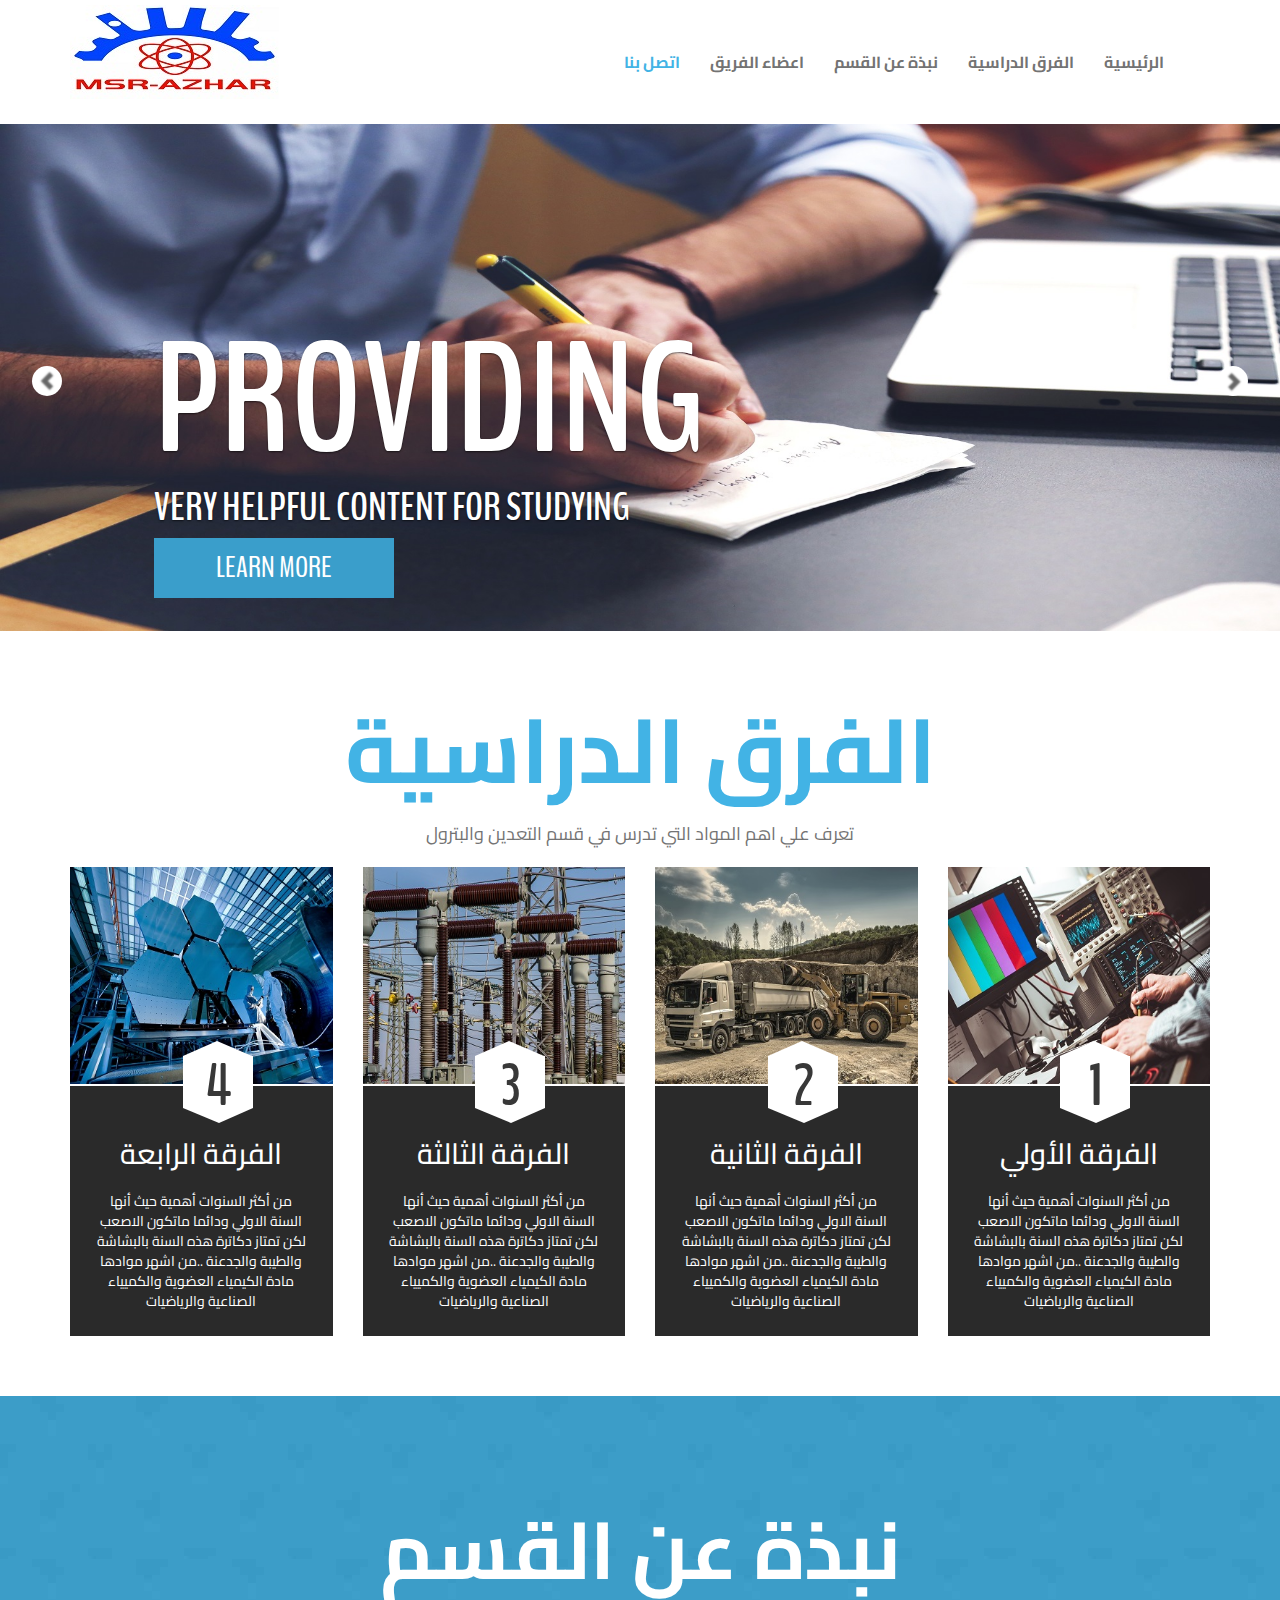
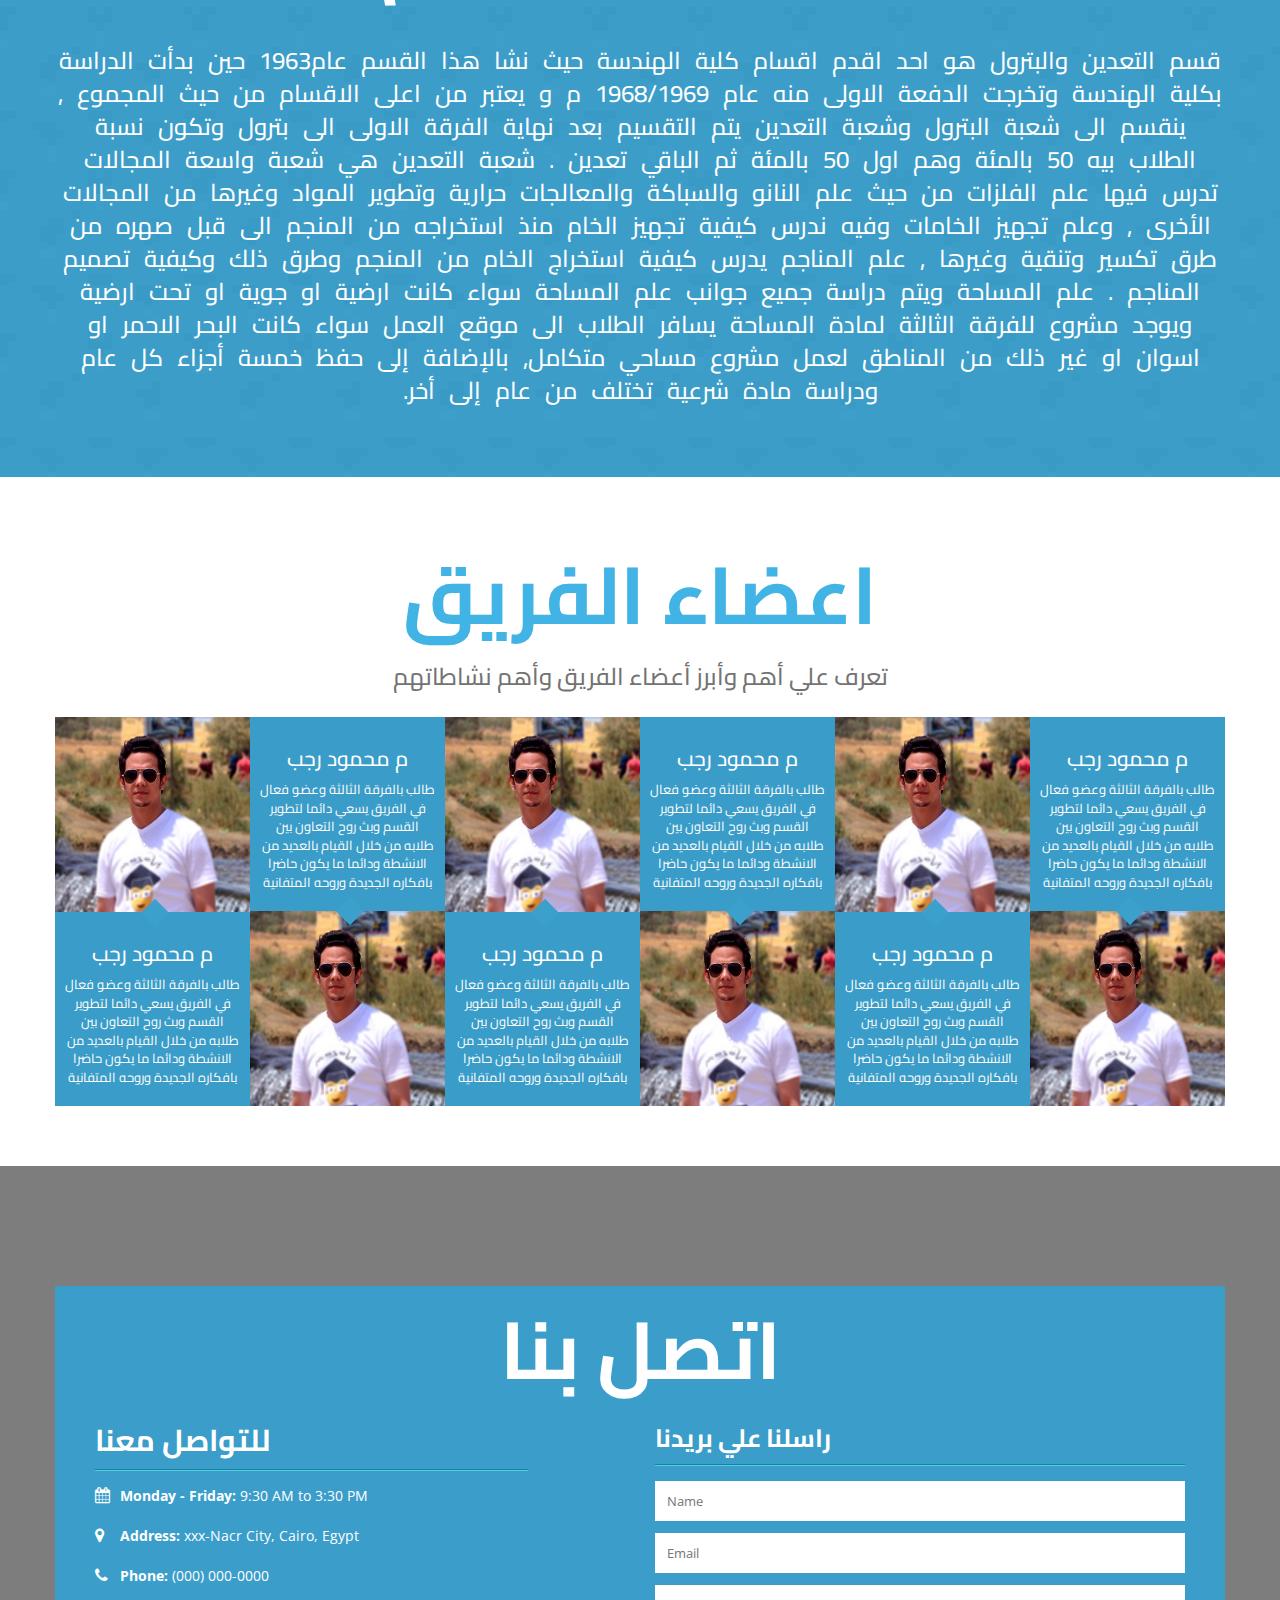
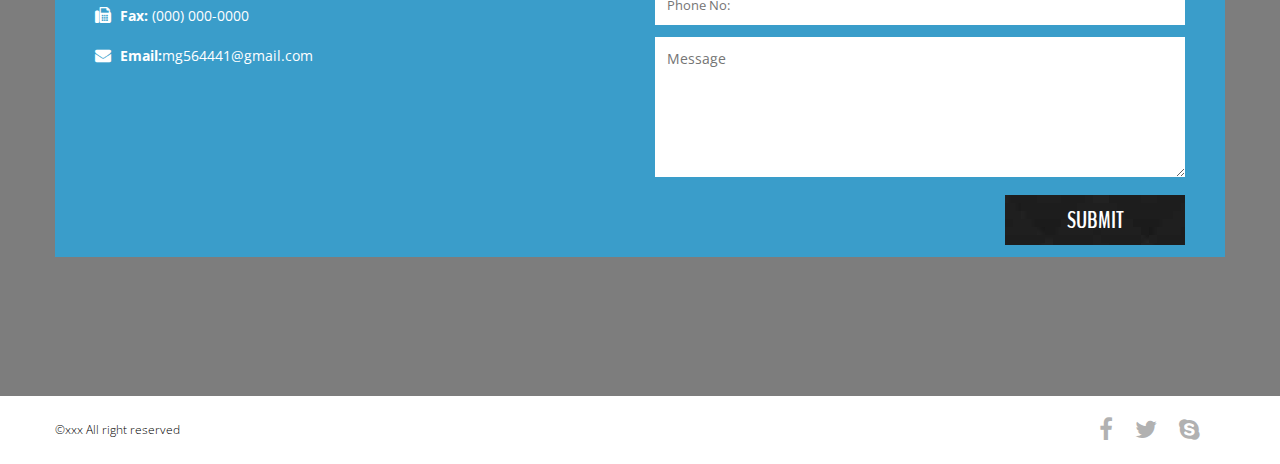
<file: index.html>
<!DOCTYPE html>
<html lang="en"> 
<head>
	<meta charset="UTF-8">
	<meta name="viewport" content="width=device-width, initial-scale=1.0">
    <meta name="description" content="">
    <meta name="author" content="">
	<title>اMSR Azhar Team</title>
	<link rel="stylesheet" href="css/font-awesome.min.css">
	<link rel="stylesheet" href="css/bootstrap.min.css">
	<link rel="stylesheet" href="css/style.css">
	<link href="https://fonts.googleapis.com/css?family=Cairo:400,700" rel="stylesheet">
	<link href='http://fonts.googleapis.com/css?family=Open+Sans:600italic,400,800,700,300' rel='stylesheet' type='text/css'>
	<link href='http://fonts.googleapis.com/css?family=BenchNine:300,400,700' rel='stylesheet' type='text/css'>
	<script src="js/modernizr.js"></script>
	<!--[if lt IE 9]>
      <script src="js/html5shiv.js"></script>
      <script src="js/respond.min.js"></script>
    <![endif]-->

</head>
<body>
	
	<!-- ====================================================
	header section -->
	<header class="top-header">
		<div class="container">
			<div class="row">
				<div class="col-xs-5 header-logo">
					<br>
					<a href="index.html"><img src="img/logoo.jpg" alt="" class="img-responsive logo"></a>
				</div>

				<div class="col-md-7">
					<nav class="navbar navbar-default">
					  <div class="container-fluid nav-bar">
					    <!-- Brand and toggle get grouped for better mobile display -->
					    <div class="navbar-header">
					      <button type="button" class="navbar-toggle collapsed" data-toggle="collapse" data-target="#bs-example-navbar-collapse-1">
					        <span class="sr-only">Toggle navigation</span>
					        <span class="icon-bar"></span>
					        <span class="icon-bar"></span>
					        <span class="icon-bar"></span>
					      </button>
					    </div>

					    <!-- Collect the nav links, forms, and other content for toggling -->
					    <div class="collapse navbar-collapse" id="bs-example-navbar-collapse-1">
					      
					      <ul class="nav navbar-nav navbar-right">
					        <li><a class="menu active" href="#contact" >اتصل بنا</a></li>
					        <li><a class="menu" href="#team">اعضاء الفريق</a></li>
					        <li><a class="menu" href="#service">نبذة عن القسم</a></li>
					        <li><a class="menu" href="#about">الفرق الدراسية</a></li>
					        <li><a class="menu" href="#home">الرئيسية</a></li>
					      </ul>
					    </div><!-- /navbar-collapse -->
					  </div><!-- / .container-fluid -->
					</nav>
				</div>
			</div>
		</div>
	</header> <!-- end of header area -->

	<section class="slider" id="home">
		<div class="container-fluid">
			<div class="row">
			    <div id="carouselHacked" class="carousel slide carousel-fade" data-ride="carousel">
					<div class="header-backup"></div>
			        <!-- Wrapper for slides -->
			        <div class="carousel-inner" role="listbox">
			            <div class="item active">
			            	<img src="img/three.jpg" alt="">
			                <div class="carousel-caption">
		               			<h1>providing</h1>
		               			<p>very helpful content for studying</p>
		               			<button>learn more</button>
			                </div>
			            </div>
			            <div class="item">
			            	<img src="img/two.jpeg" alt="">
			                <div class="carousel-caption">
		               			<h1>providing</h1>
		               			<p>Sharing our Activities with you</p>
		               			<button>learn more</button>
			                </div>
			            </div>
			            <div class="item">
			            	<img src="img/one.jpeg" alt="">
			                <div class="carousel-caption">
		               			<h1>providing</h1>
		               			<p>Advices and Lectures and Help</p>
		               			<button>learn more</button>
			                </div>
			            </div>
			            <div class="item">
			            	<img src="img/four.jpeg" alt="">
			                <div class="carousel-caption">
		               			<h1>providing</h1>
		               			<p>Latest news and techniques used in Mining Engineering</p>
		               			<button>learn more</button>
			                </div>
			            </div>
			        </div>
			        <!-- Controls -->
			        <a class="left carousel-control" href="#carouselHacked" role="button" data-slide="prev">
			            <span class="glyphicon glyphicon-chevron-left" aria-hidden="true"></span>
			            <span class="sr-only">Previous</span>
			        </a>
			        <a class="right carousel-control" href="#carouselHacked" role="button" data-slide="next">
			            <span class="glyphicon glyphicon-chevron-right" aria-hidden="true"></span>
			            <span class="sr-only">Next</span>
			        </a>
			    </div>
			</div>
		</div>
	</section><!-- end of slider section -->

	<!-- about section -->
	<section class="about text-center" id="about">
		<div class="container">
			<div class="row">
				<h2>الفرق الدراسية</h2>
				<p> تعرف علي اهم المواد التي تدرس في قسم التعدين والبترول</p>
				<div class="col-md-3 col-sm-6">
					<a href="#">
						<div class="single-about-detail clearfix">
							<div class="about-img">
								<img class="img-responsive" src="img/1.jpeg" alt="">
							</div>
							<div class="about-details">
								<div class="pentagon-text">
									<h1>4</h1>
								</div>
								<h3>الفرقة الرابعة</h3>
								<p>من أكثر السنوات أهمية حيث  أنها السنة الاولي ودائما ماتكون الاصعب لكن تمتاز دكاترة هذه السنة بالبشاشة والطيبة والجدعنة ..من اشهر موادها مادة الكيمياء العضوية والكميياء الصناعية والرياضيات</p>

							</div>
						</div>
						</a>
				</div>
				<div class="col-md-3 col-sm-6">
					<a href="#">
						<div class="single-about-detail clearfix">
							<div class="about-img">
								<img class="img-responsive" src="img/2.jpeg" alt="">
							</div>
							<div class="about-details">
								<div class="pentagon-text">
									<h1>3</h1>
								</div>
								<h3>الفرقة الثالثة</h3>
								<p>من أكثر السنوات أهمية حيث  أنها السنة الاولي ودائما ماتكون الاصعب لكن تمتاز دكاترة هذه السنة بالبشاشة والطيبة والجدعنة ..من اشهر موادها مادة الكيمياء العضوية والكميياء الصناعية والرياضيات</p>

							</div>
						</div>
					</a>
				</div>
				<div class="col-md-3 col-sm-6">
					<a href="#">
						<div class="single-about-detail">
							<div class="about-img">
								<img class="img-responsive" src="img/3.jpeg" alt="">
							</div>
							<div class="about-details">
								<div class="pentagon-text">
									<h1>2</h1>
								</div>

								<h3>الفرقة الثانية</h3>
								<p>من أكثر السنوات أهمية حيث  أنها السنة الاولي ودائما ماتكون الاصعب لكن تمتاز دكاترة هذه السنة بالبشاشة والطيبة والجدعنة ..من اشهر موادها مادة الكيمياء العضوية والكميياء الصناعية والرياضيات</p>

							</div>
						</div>
					</a>
				</div>
				<div class="col-md-3 col-sm-6">
					<a href="first.html">
						<div class="single-about-detail">
							<div class="about-img">
								<img class="img-responsive" src="img/4.jpeg" alt="">
							</div>
							<div class="about-details">
								<div class="pentagon-text">
									<h1>1</h1>
								</div>
								<h3>الفرقة الأولي</h3>
								<p>من أكثر السنوات أهمية حيث  أنها السنة الاولي ودائما ماتكون الاصعب لكن تمتاز دكاترة هذه السنة بالبشاشة والطيبة والجدعنة ..من اشهر موادها مادة الكيمياء العضوية والكميياء الصناعية والرياضيات</p>
							</div>
						</div>
					</a>
				</div>
			</div>
		</div>
	</section><!-- end of about section -->


	<!-- service section starts here -->
	<section class="service text-center" id="service">
		<div class="container">
			<div class="row">
				<h2>نبذة عن القسم</h2>
				<h4>قسم التعدين والبترول هو احد اقدم اقسام كلية الهندسة حيث نشا هذا القسم عام1963 حين بدأت الدراسة بكلية الهندسة وتخرجت الدفعة الاولى منه عام 1968/1969 م  و يعتبر من اعلى الاقسام من حيث المجموع , ينقسم الى شعبة البترول وشعبة التعدين يتم التقسيم بعد نهاية الفرقة الاولى الى بترول وتكون نسبة الطلاب بيه 50 بالمئة  وهم اول 50 بالمئة ثم الباقي تعدين .
شعبة التعدين هي شعبة واسعة المجالات  تدرس فيها علم الفلزات من حيث علم النانو  والسباكة والمعالجات حرارية وتطوير المواد وغيرها من المجالات الأخرى  , وعلم تجهيز الخامات وفيه ندرس كيفية  تجهيز الخام منذ استخراجه من المنجم الى قبل صهره من طرق تكسير وتنقية وغيرها , علم المناجم يدرس كيفية استخراج الخام من المنجم وطرق ذلك وكيفية تصميم المناجم . علم المساحة ويتم دراسة جميع جوانب علم المساحة سواء كانت ارضية او جوية او تحت ارضية ويوجد مشروع للفرقة الثالثة  لمادة المساحة يسافر الطلاب الى موقع العمل سواء كانت البحر الاحمر او اسوان او غير ذلك من المناطق لعمل مشروع مساحي متكامل, بالإضافة إلى حفظ خمسة أجزاء كل عام ودراسة مادة شرعية تختلف من عام إلى أخر. 
</h4>
			
			</div>
		</div>
	</section><!-- end of service section -->


	<!-- team section -->
	<section class="team" id="team">
		<div class="container">
			<div class="row">
				<div class="team-heading text-center">
					<h2>اعضاء الفريق</h2>
					<h4>تعرف علي أهم وأبرز أعضاء الفريق وأهم نشاطاتهم </h4>
				</div>
				<div class="col-md-2 single-member col-sm-4">
					<div class="person">
						<img class="img-responsive" src="img/new.jpg" alt="member-1">
					</div>
					<div class="person-detail">
						<div class="arrow-bottom"></div>
						<h3>م محمود رجب</h3>
						<p>طالب بالفرقة الثالثة وعضو فعال في الفريق  يسعي دائما لتطوير القسم وبث روح التعاون بين طلابه من خلال القيام بالعديد من الانشطة ودائما ما يكون حاضرا بافكاره الجديدة وروحه المتفانية  </p>
					</div>
				</div>
				<div class="col-md-2 single-member col-sm-4">
					<div class="person-detail">
						<div class="arrow-top"></div>
						<h3>م محمود رجب</h3>
						<p>طالب بالفرقة الثالثة وعضو فعال في الفريق  يسعي دائما لتطوير القسم وبث روح التعاون بين طلابه من خلال القيام بالعديد من الانشطة ودائما ما يكون حاضرا بافكاره الجديدة وروحه المتفانية  </p>
					</div>
					<div class="person">
						<img class="img-responsive" src="img/new.jpg" alt="member-2">
					</div>
				</div>
				<div class="col-md-2 single-member col-sm-4">
					<div class="person">
						<img class="img-responsive" src="img/new.jpg" alt="member-3">
					</div>
					<div class="person-detail">
						<div class="arrow-bottom"></div>
						<h3>م محمود رجب</h3>
						<p>طالب بالفرقة الثالثة وعضو فعال في الفريق  يسعي دائما لتطوير القسم وبث روح التعاون بين طلابه من خلال القيام بالعديد من الانشطة ودائما ما يكون حاضرا بافكاره الجديدة وروحه المتفانية  </p>
					</div>
				</div>
				<div class="col-md-2 single-member col-sm-4">
					<div class="person-detail">
						<div class="arrow-top"></div>
						<h3>م محمود رجب</h3>
						<p>طالب بالفرقة الثالثة وعضو فعال في الفريق  يسعي دائما لتطوير القسم وبث روح التعاون بين طلابه من خلال القيام بالعديد من الانشطة ودائما ما يكون حاضرا بافكاره الجديدة وروحه المتفانية  </p>
					</div>
					<div class="person">
						<img class="img-responsive" src="img/new.jpg" alt="member-4">
					</div>
				</div>
				<div class="col-md-2 single-member col-sm-4">
					<div class="person">
						<img class="img-responsive" src="img/new.jpg" alt="member-5">
					</div>
					<div class="person-detail">
						<div class="arrow-bottom"></div>
						<h3>م محمود رجب</h3>
						<p>طالب بالفرقة الثالثة وعضو فعال في الفريق  يسعي دائما لتطوير القسم وبث روح التعاون بين طلابه من خلال القيام بالعديد من الانشطة ودائما ما يكون حاضرا بافكاره الجديدة وروحه المتفانية  </p>
					</div>
				</div>
				<div class="col-md-2 single-member col-sm-4">
					<div class="person-detail">
						<div class="arrow-top"></div>
						<h3>م محمود رجب</h3>
						<p>طالب بالفرقة الثالثة وعضو فعال في الفريق  يسعي دائما لتطوير القسم وبث روح التعاون بين طلابه من خلال القيام بالعديد من الانشطة ودائما ما يكون حاضرا بافكاره الجديدة وروحه المتفانية  </p>
					</div>
					<div class="person">
						<img class="img-responsive" src="img/new.jpg" alt="member-5">
					</div>
				</div>
			</div>
		</div>
	</section><!-- end of team section -->

	<!-- map section -->
	<div class="api-map" id="contact">
		<div class="container-fluid">
			<div class="row">
				<div class="col-md-12 map" id="map"></div>
			</div>
		</div>
	</div><!-- end of map section -->

	<!-- contact section starts here -->
	<section class="contact">
		<div class="container">
			<div class="row">
				<div class="contact-caption clearfix">
					<div class="contact-heading text-center">
						<h2>اتصل بنا</h2>
					</div>
					<div class="col-md-5 contact-info text-left">
						<h3>للتواصل معنا</h3>
						<div class="info-detail">
							<ul><li><i class="fa fa-calendar"></i><span>Monday - Friday:</span> 9:30 AM to 3:30 PM</li></ul>
							<ul><li><i class="fa fa-map-marker"></i><span>Address:</span> xxx-Nacr City, Cairo, Egypt</li></ul>
							<ul><li><i class="fa fa-phone"></i><span>Phone:</span> (000) 000-0000</li></ul>
							<ul><li><i class="fa fa-fax"></i><span>Fax:</span> (000) 000-0000</li></ul>
							<ul><li><i class="fa fa-envelope"></i><span>Email:</span>mg564441@gmail.com</li></ul>
						</div>
					</div>
					<div class="col-md-6 col-md-offset-1 contact-form">
						<h3>راسلنا علي بريدنا</h3>

						<form class="form">
							<input class="name" type="text" placeholder="Name">
							<input class="email" type="email" placeholder="Email">
							<input class="phone" type="text" placeholder="Phone No:">
							<textarea class="message" name="message" id="message" cols="30" rows="10" placeholder="Message"></textarea>
							<input class="submit-btn" type="submit" value="SUBMIT">
						</form>
					</div>
				</div>
			</div>
		</div>
	</section><!-- end of contact section -->

	<!-- footer starts here -->
	<footer class="footer clearfix">
		<div class="container">
			<div class="row">
				<div class="col-xs-6 footer-para">
					<p>&copy;xxx All right reserved</p>
				</div>
				<div class="col-xs-6 text-right">
					<a href=""><i class="fa fa-facebook"></i></a>
					<a href=""><i class="fa fa-twitter"></i></a>
					<a href=""><i class="fa fa-skype"></i></a>
				</div>
			</div>
		</div>
	</footer>

	<!-- script tags
	============================================================= -->
	<script src="js/jquery-2.1.1.js"></script>
	<script src="http://maps.google.com/maps/api/js?sensor=true"></script>
	<script src="js/gmaps.js"></script>
	<script src="js/smoothscroll.js"></script>
	<script src="js/bootstrap.min.js"></script>
	<script src="js/custom.js"></script>
</body>
</html>
</file>
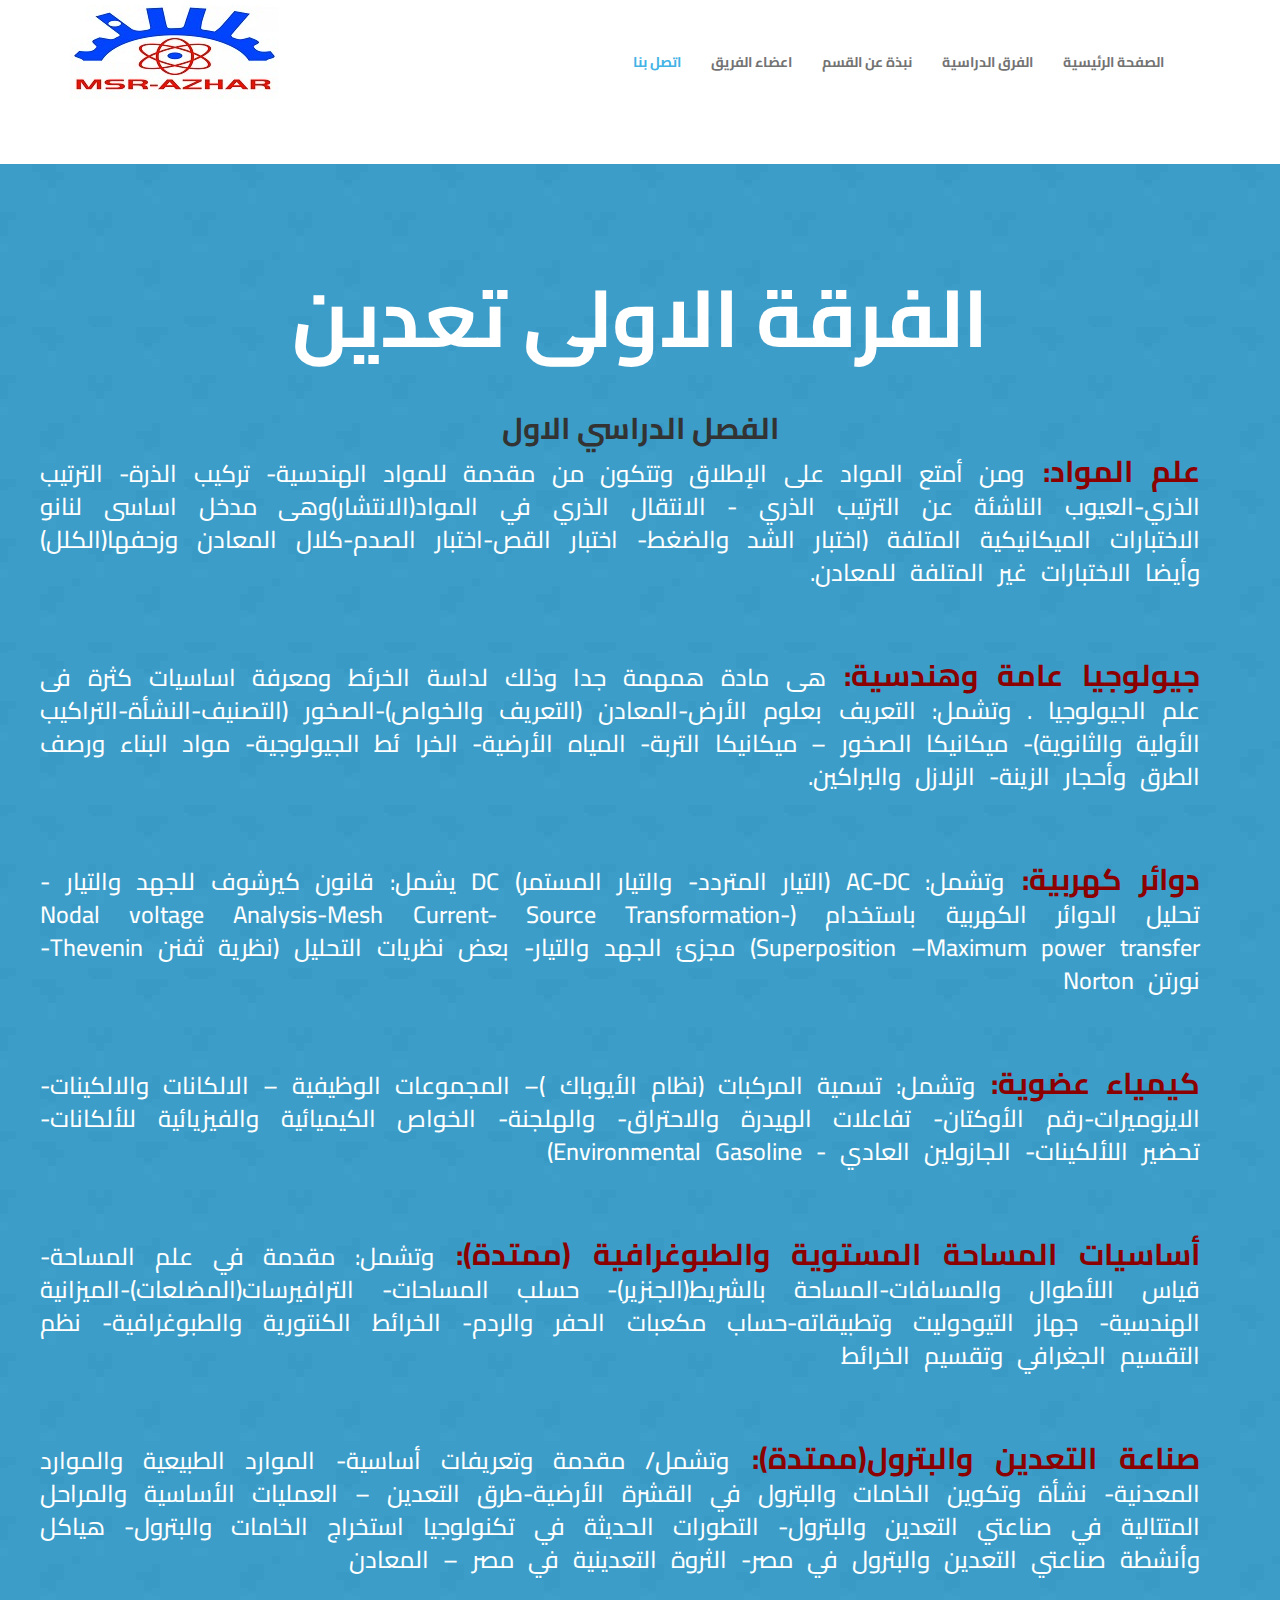
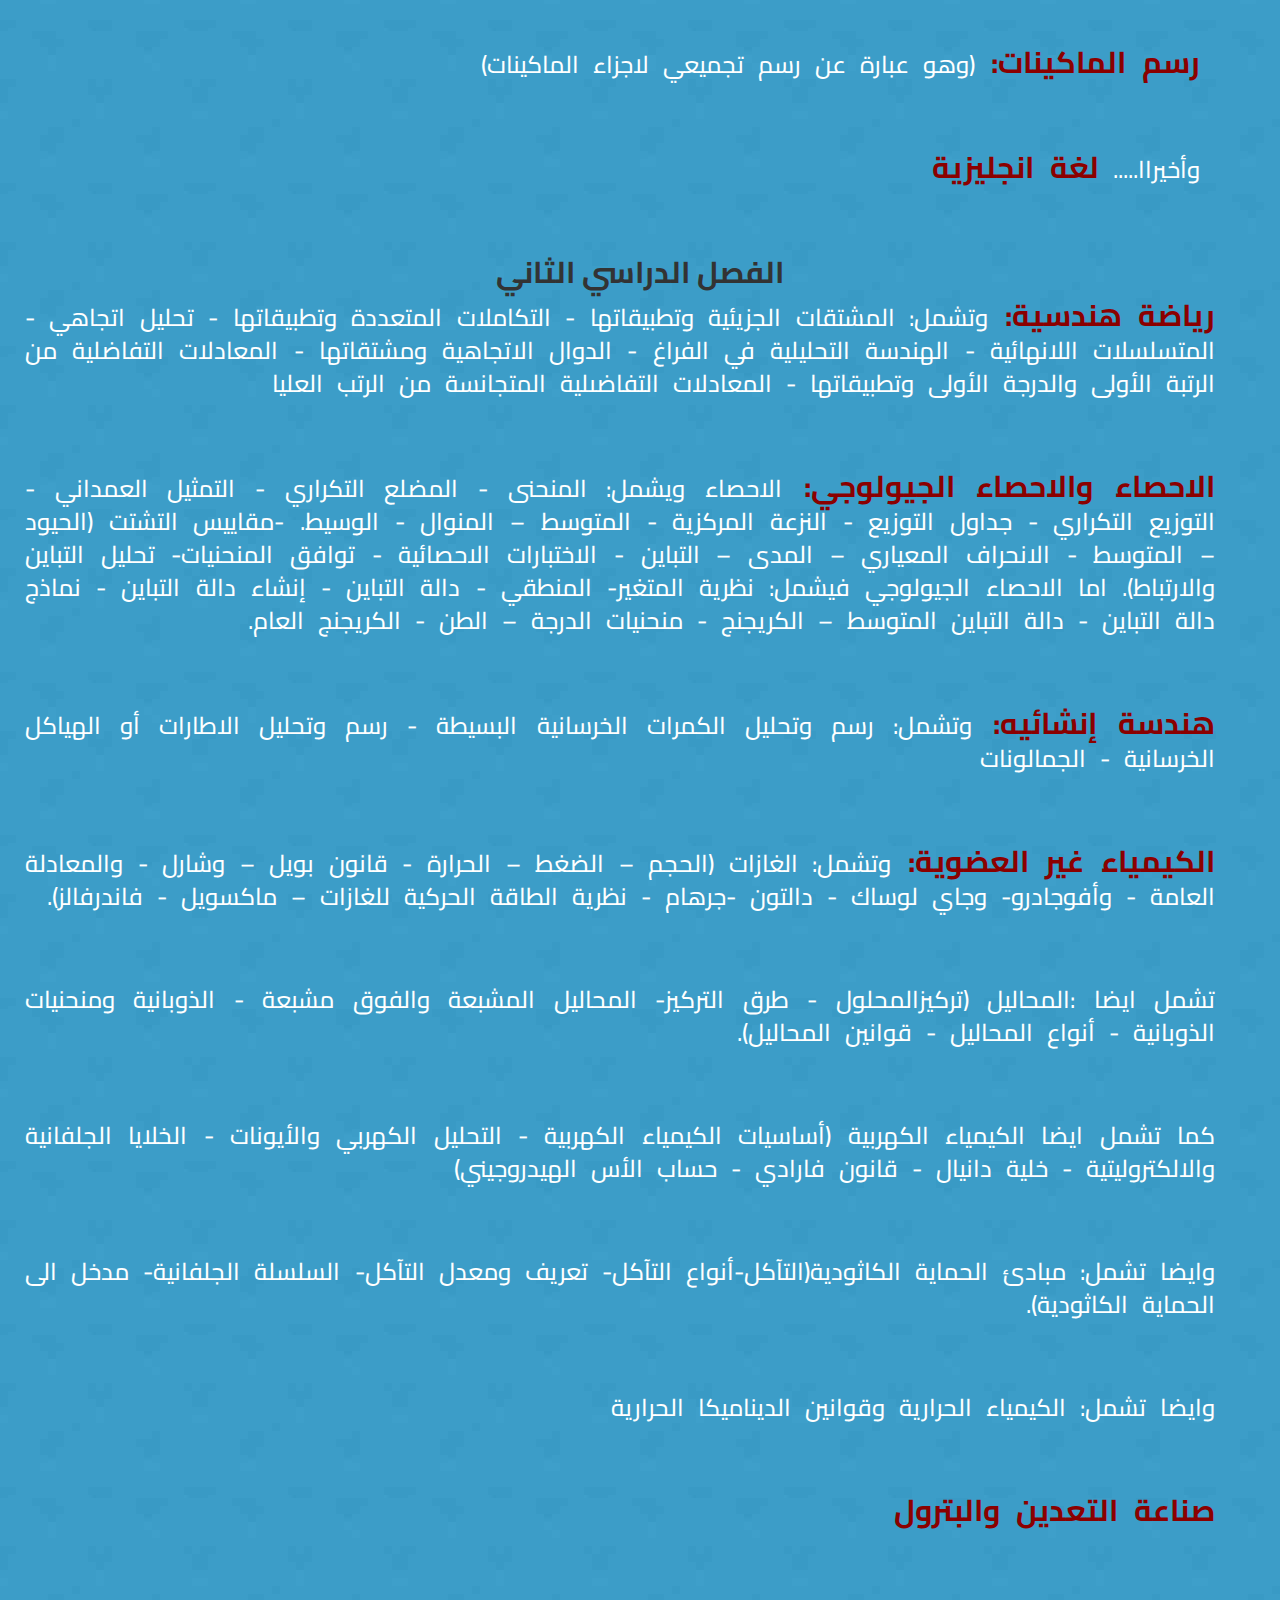
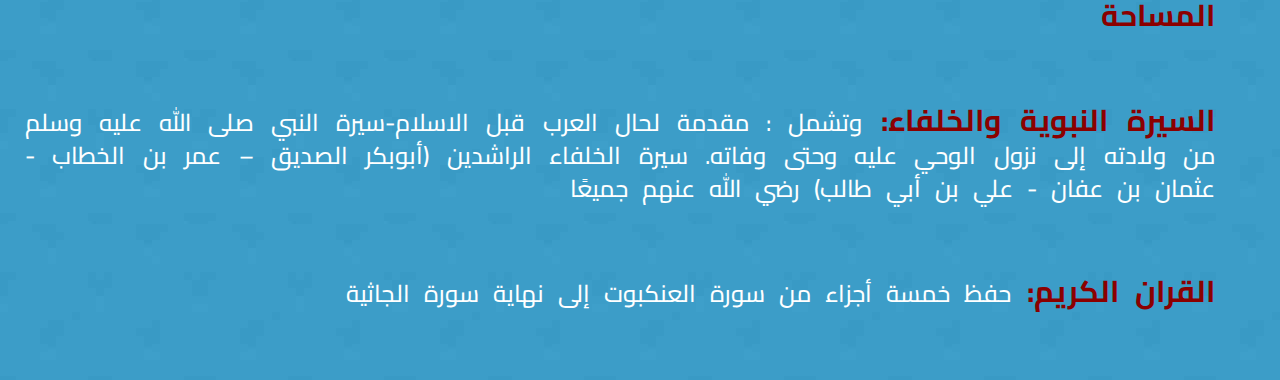
<file: first.html>
<!DOCTYPE html>
<html lang="en"> 
    <head>
		<meta charset="UTF-8">
		<meta name="viewport" content="width=device-width, initial-scale=1.0">
		<meta name="description" content="">
		<meta name="author" content="">
		<title>DOCTOR - Responsive HTML &amp; Bootstrap Template</title>
		<link rel="stylesheet" href="css/font-awesome.min.css">
		<link rel="stylesheet" href="css/bootstrap.min.css">
		<link rel="stylesheet" href="css/style.css">
		<link href="https://fonts.googleapis.com/css?family=Cairo:400,700" rel="stylesheet">
		<link href='http://fonts.googleapis.com/css?family=Open+Sans:600italic,400,800,700,300' rel='stylesheet' type='text/css'>
		<link href='http://fonts.googleapis.com/css?family=BenchNine:300,400,700' rel='stylesheet' type='text/css'>
		<script src="js/modernizr.js"></script>
		<!--[if lt IE 9]>
		  <script src="js/html5shiv.js"></script>
		  <script src="js/respond.min.js"></script>
		<![endif]-->
		<style>
			.top-header{
				position: relative;
			}
			h3{
				text-align: center;
				font-size: 30px;
				font-family: 'Cairo','sans-serif';
				font-weight: bold;
				
			}
			span{
				color: darkred;
				font-weight: bolder;
				font-size: 30px;
			}
			ul{
				direction: rtl;
				text-align: justify;
			}
			.navbar-default .navbar-nav>li>a{
				font-size: 14px;
			}
		
		
		
		</style>
    </head>
	<body>
		<header class="top-header">
		<div class="container">
			<div class="row">
				<div class="col-xs-5 header-logo">
					<br>
					<a href="index.html"><img src="img/logoo.jpg" alt="" class="img-responsive logo"></a>
				</div>

				<div class="col-md-7">
					<nav class="navbar navbar-default">
					  <div class="container-fluid nav-bar">
					    <!-- Brand and toggle get grouped for better mobile display -->
					    <div class="navbar-header">
					      <button type="button" class="navbar-toggle collapsed" data-toggle="collapse" data-target="#bs-example-navbar-collapse-1">
					        <span class="sr-only">Toggle navigation</span>
					        <span class="icon-bar"></span>
					        <span class="icon-bar"></span>
					        <span class="icon-bar"></span>
					      </button>
					    </div>

					    <!-- Collect the nav links, forms, and other content for toggling -->
					    <div class="collapse navbar-collapse" id="bs-example-navbar-collapse-1">
					      
					      <ul class="nav navbar-nav navbar-right">
					        <li><a class="menu active" href="index.html#contact" >اتصل بنا</a></li>
					        <li><a class="menu" href="index.html#team">اعضاء الفريق</a></li>
					        <li><a class="menu" href="index.html#service">نبذة عن القسم</a></li>
					        <li><a class="menu" href="index.html#about">الفرق الدراسية</a></li>
					        <li><a class="menu" href="index.html#home">الصفحة الرئيسية</a></li>
					      </ul>
					    </div><!-- /navbar-collapse -->
					  </div><!-- / .container-fluid -->
					</nav>
				</div>
			</div>
		</div>
	</header>
	<section class="service text-center" id="service">
		<div class="container">
			<div class="row">
				<h2>الفرقة الاولى تعدين</h2>
				<h3> الفصل الدراسي الاول</h3>
				<div class="row">
					<ul>
						<li>
							<h4><span>علم المواد:  </span>ومن أمتع المواد على الإطلاق وتتكون من مقدمة للمواد الهندسية- تركيب الذرة- الترتيب الذري-العيوب الناشئة عن الترتيب الذري - الانتقال الذري في المواد(الانتشار)وهى مدخل اساسى لنانو
الاختبارات الميكانيكية المتلفة (اختبار الشد والضغط- اختبار القص-اختبار الصدم-كلال المعادن وزحفها(الكلل)
وأيضا الاختبارات غير المتلفة للمعادن.
</h4>

						</li>
						<li>
							<h4><span>جيولوجيا عامة وهندسية: </span>هى مادة همهمة جدا وذلك لداسة الخرئط ومعرفة اساسيات كثرة فى علم الجيولوجيا .
وتشمل: التعريف بعلوم الأرض-المعادن (التعريف والخواص)-الصخور (التصنيف-النشأة-التراكيب الأولية والثانوية)- ميكانيكا الصخور – ميكانيكا التربة- المياه الأرضية- الخرا ئط الجيولوجية- مواد البناء ورصف الطرق وأحجار الزينة- الزلازل والبراكين.
</h4>

						</li>
						<li>
							<h4><span>دوائر كهربية: </span>وتشمل:  AC-DC (التيار المتردد- والتيار المستمر)
DC يشمل: قانون كيرشوف للجهد والتيار - تحليل الدوائر الكهربية باستخدام (Nodal voltage Analysis-Mesh Current- Source Transformation-Superposition –Maximum power transfer) مجزئ الجهد والتيار-
بعض نظريات التحليل (نظرية ثفنن Thevenin- نورتن Norton</h4>
						
						</li>
						
						<li>
							<h4><span>كيمياء عضوية: </span>وتشمل:
تسمية المركبات (نظام الأيوباك )– المجموعات الوظيفية – الالكانات والالكينات-الايزوميرات-رقم الأوكتان- تفاعلات الهيدرة والاحتراق- والهلجنة- الخواص الكيميائية والفيزيائية للألكانات- تحضير اللألكينات- الجازولين العادي -	Environmental Gasoline)</h4>
						
						</li>
						<li>
							<h4><span>أساسيات المساحة المستوية والطبوغرافية (ممتدة): </span>وتشمل: مقدمة في علم المساحة- قياس اللأطوال والمسافات-المساحة بالشريط(الجنزير)- حسلب المساحات- الترافيرسات(المضلعات)-الميزانية الهندسية- جهاز التيودوليت وتطبيقاته-حساب مكعبات الحفر والردم- الخرائط الكنتورية والطبوغرافية- نظم التقسيم الجغرافي وتقسيم الخرائط</h4>
						
						</li>
						<li>
							<h4><span>صناعة التعدين والبترول(ممتدة): </span>وتشمل/ مقدمة وتعريفات أساسية- الموارد الطبيعية والموارد المعدنية- نشأة وتكوين الخامات والبترول في القشرة الأرضية-طرق التعدين – العمليات الأساسية والمراحل المتتالية في صناعتي التعدين والبترول- التطورات الحديثة في تكنولوجيا استخراج الخامات والبترول- هياكل وأنشطة صناعتي التعدين والبترول في مصر- الثروة التعدينية  في مصر – المعادن</h4>
						
						</li>
						<li>
							<h4><span>رسم الماكينات: </span>(وهو عبارة عن رسم تجميعي لاجزاء الماكينات)</h4>
						
						</li>
						<li>
							<h4>وأخيراا..... <span>لغة انجليزية</span></h4>
						
						</li>
						
					</ul>
					<h3>الفصل الدراسي الثاني</h3>
					<div class="row">
						<ul>
							<li>
							<h4><span>رياضة هندسية: </span>وتشمل: المشتقات الجزيئية وتطبيقاتها - التكاملات المتعددة وتطبيقاتها - تحليل اتجاهي - المتسلسلات اللانهائية - الهندسة التحليلية في الفراغ - الدوال الاتجاهية ومشتقاتها - المعادلات التفاضلية من الرتبة الأولى والدرجة الأولى وتطبيقاتها - المعادلات التفاضىلية المتجانسة من الرتب العليا</h4>
						
						    </li>
							<li>
								<h4><span>الاحصاء والاحصاء الجيولوجي: </span>الاحصاء ويشمل: المنحنى - المضلع التكراري - التمثيل العمداني - التوزيع التكراري - جداول التوزيع - النزعة المركزية - المتوسط – المنوال - الوسيط. 

									-مقاييس التشتت (الحيود – المتوسط - الانحراف المعياري – المدى – التباين - الاختبارات الاحصائية - توافق المنحنيات- تحليل التباين والارتباط).
									اما الاحصاء الجيولوجي فيشمل:  نظرية المتغير- المنطقي - دالة التباين - إنشاء دالة التباين - نماذج دالة التباين - دالة التباين المتوسط – الكريجنج - منحنيات الدرجة – الطن - الكريجنج العام.</h4>
							
							</li>
							<li><h4><span>هندسة إنشائيه: </span>وتشمل: رسم وتحليل الكمرات الخرسانية البسيطة - رسم وتحليل الاطارات أو الهياكل الخرسانية - الجمالونات</h4></li>
							<li><h4><span>الكيمياء غير العضوية: </span>وتشمل: الغازات (الحجم – الضغط – الحرارة - قانون بويل – وشارل - والمعادلة العامة - وأفوجادرو- وجاي لوساك - دالتون -جرهام - نظرية الطاقة الحركية للغازات – ماكسويل - فاندرفالز).</h4>
								<h4>تشمل ايضا :المحاليل (تركيزالمحلول - طرق التركيز- المحاليل المشبعة والفوق مشبعة - الذوبانية ومنحنيات الذوبانية - أنواع المحاليل - قوانين المحاليل).</h4>
						        <h4>كما تشمل ايضا الكيمياء الكهربية (أساسيات الكيمياء الكهربية - التحليل الكهربي والأيونات - الخلايا الجلفانية والالكتروليتية - خلية دانيال - قانون فارادي - حساب الأس الهيدروجيني)</h4>
								<h4>وايضا تشمل: مبادئ الحماية الكاثودية(التآكل-أنواع التآكل- تعريف ومعدل التآكل- السلسلة الجلفانية- مدخل الى الحماية الكاثودية).</h4>
								<h4>وايضا تشمل: الكيمياء الحرارية وقوانين الديناميكا الحرارية</h4>
							</li>
							<li><h4><span>صناعة التعدين والبترول</span></h4></li>
                            <li><h4><span>المساحة</span></h4></li>
							<li><h4><span>السيرة النبوية والخلفاء: </span>وتشمل : مقدمة لحال العرب قبل الاسلام-سيرة النبي صلى الله عليه وسلم من ولادته إلى نزول الوحي عليه وحتى وفاته.
سيرة الخلفاء الراشدين (أبوبكر الصديق – عمر بن الخطاب - عثمان بن عفان - علي بن أبي طالب) رضي الله عنهم جميعًا</h4>
							</li>
							<li>
								<h4><span>القران الكريم: </span>حفظ خمسة أجزاء من سورة العنكبوت إلى نهاية سورة الجاثية</h4>
							</li>

							

							
						
						</ul>
					</div>
					
				</div>
			</div>
		</div>
	</section>
	
	
	
	</body>
</file>
<file: css/style.css>
/*****
*
*
*Author Name : Mostafizur Rahman
*Author URI : http://mostafiz.me/
*Version : 1.1
*Description : This is a responsive HTML & Bootstrap template developed by Mostafizur Rahman
*Template URI : http://mostafiz.me/demo/doctor/
*
*
****/

body {
    margin: 0;
    padding: 0;
    font-family:  'BenchNine', sans-serif;
}
li {
    list-style: none;
}
a:hover,
a:visited,
a {
    text-decoration: none;
}
h1,
h2 {
    text-transform: uppercase;
    font-weight: bold;
}

/*header area*/

.top-header {
    background: #fff !important;
    position: fixed;
    width: 100%;
    z-index: 99999;
}
.header-backup {
    width: 20px;
    height: 119px;
    background: transparent;
    margin: auto;
}
.top-header img.logo {
    margin-bottom: 25px;
    margin-top: -15px;
    transition: all .5s ease 0s;
    -webkit-transition: all .5s ease 0s;
    -moz-transition: all .5s ease 0s;
    -o-transition: all .5s ease 0s;
    -ms-transition: all .5s ease 0s;
}
.navbar-default {
    background-color: transparent;
    border-color: transparent;
    margin-bottom: 0;
    margin-top: 8px;
    transition: all .5s ease 0s;
    -webkit-transition: all .5s ease 0s;
    -moz-transition: all .5s ease 0s;
    -o-transition: all .5s ease 0s;
    -ms-transition: all .5s ease 0s;
}
.nav-bar {
    margin-top: 29px;
}
.navbar-toggle span {
    color: #fff;
}
ul.nav {
    margin: 0;
    padding: 0;
}
.navbar-default .navbar-nav>li>a {
    font-size: 16px;
    color: #737373;
	font-family: 'Cairo', 'sans-serif';
    text-transform: uppercase;
    transition: all .7s ease 0s;
    -webkit-transition: all .7s ease 0s;
    -moz-transition: all .7s ease 0s;
    -o-transition: all .7s ease 0s;
    -ms-transition: all .7s ease 0s;
    padding: 14px 15px;
    font-weight: bold;
}
.navbar-default .navbar-nav>li>a:hover {
    color: #42b3e5;
}
.navbar-default .navbar-toggle .icon-bar {
    background-color: #000;
}
li a.active {
    color: #42b3e5 !important;
}
.navbar-default .navbar-toggle {
    border-color: #fff;
    margin-top: 4px;
}

/*slider area*/

.slider-row {
    margin: 0;
    padding: 0;
}
.slider-wrapper {
    margin: 0;
    padding: 0 !important;
    background: #000 !important;
}
.carousel-caption h1 {
    font-size: 157px;
    color: #fff;
    text-transform: uppercase;
    margin-bottom: 0;
}
.carousel-caption p {
    font-size: 40px;
    color: #fff;
    text-transform: uppercase;
    font-weight: bold;
    margin-top: 0;
}
.carousel-caption button {
    width: 240px;
    height: 60px;
    background: #3a9ecb;
    color: #fff;
    font-size: 30px;
    text-transform: uppercase;
    border: 0;
    transition: all .5s ease 0s;
    -webkit-transition: all .5s ease 0s;
    -moz-transition: all .5s ease 0s;
    -o-transition: all .5s ease 0s;
    -ms-transition: all .5s ease 0s;
}
.carousel-caption button:hover {
    background: #2a2a2a;
}
.carousel-control {
    width: 5%;
}
.carousel-inner {
    background: -webkit-linear-gradient(left, #000, blue);
    /* For Safari 5.1 to 6.0 */
    background: -o-linear-gradient(left, #000, blue);
    /* For Opera 11.1 to 12.0 */
    background: -moz-linear-gradient(left, #000, blue);
    /* For Firefox 3.6 to 15 */
    background: linear-gradient(to left, #000, blue);
    /* Standard syntax */
}
.item {
    position: relative;
}
.carousel-caption {
    position: absolute;
    text-align: left;
    left: 12%;
    line-height: 1;
    top: 50%;
    margin-top: -100px;
}
.carousel-control .glyphicon-chevron-left,
.carousel-control .icon-prev {
    font-size: 18px;
    padding: 5px;
    background: #fff;
    border-radius: 50%;
    color: transparent;
    margin-left: 0;
    margin-top: 50px;
}
.carousel-control .glyphicon-chevron-right,
.carousel-control .icon-next {
    font-size: 18px;
    padding: 5px;
    background: #fff;
    border-radius: 50%;
    color: transparent;
    margin-right: 0;
    margin-top: 50px;
}

/*about area*/

.about h2 {
    font-size: 90px;
    color: #42b3e5;
    margin-top: 70px;
	font-family: 'Cairo';
}
.about p {
    font-size: 18px;
    color: #737373;
    margin-bottom: 20px;
    margin-top: 21px;
	font-family: 'Cairo';
}
.about-img img {
    width: 100%;
}
.single-about-detail {
    position: relative;
}
.pentagon-text h1 {
    font-size: 60px;
    color: #383838;
    margin-top: 0;
    transition: all .7s ease 0s;
    -webkit-transition: all .7s ease 0s;
    -moz-transition: all .7s ease 0s;
    -o-transition: all .7s ease 0s;
    -ms-transition: all .7s ease 0s;
    position: absolute;
    left: 15%;
    width: 50px;
    top: -6%;
}
.pentagon-text {
    width: 70px;
    height: 52px;
    background: #fff;
    position: relative;
    top: -30px;
    left: 43%;
}
.pentagon-text:before {
    content: "";
    position: absolute;
    top: -15px;
    left: 0;
    width: 0;
    height: 0;
    border-left: 34px solid transparent;
    border-right: 35px solid transparent;
    border-bottom: 15px solid #fff;
}
.pentagon-text:after {
    content: "";
    position: absolute;
    bottom: -15px;
    left: 0;
    width: 0;
    height: 0px;
    border-left: 36px solid transparent;
    border-right: 34px solid transparent;
    border-top: 15px solid #fff;
}
.about-details {
    background: #2a2a2a;
    border-top: 2px solid #fff;
    transition: all .7s ease 0s;
    -webkit-transition: all .7s ease 0s;
    -moz-transition: all .7s ease 0s;
    -o-transition: all .7s ease 0s;
    -ms-transition: all .7s ease 0s;
}
.about-details h3 {
    font-size: 29px;
    color: #fff;
    margin-top: 0;
	font-family: 'Cairo', 'sans-serif';
}
.about-details p {
    font-size: 14px;
    color: #fff;
    font-family: 'Cairo', sans-serif;
    padding: 0 25px;
    padding-bottom: 25px;
}
.single-about-detail:hover .about-details {
    background: #3a9dca;
}
.single-about-detail:hover .pentagon-text h1 {
    color: #3a9dca;
}

/*service area*/

.service {
    background: url(../img/pattern.jpg);
    background-repeat: repeat-y;
    margin-top: 40px;
}
.service h2 {
    font-size: 80px;
    color: #fff;
    margin-top: 110px;
    margin-bottom: 50px;
	font-family: 'Cairo';
}
.service h4 {
    font-size: 24px;
    color: #fff;
    margin-top: 0;
    margin-bottom: 70px;
    display: block;
	word-spacing: 9px;
	direction: rtl;
	line-height: 33px;
	font-family: 'Cairo';
}
.single-service-img {
    width: 205px;
    height: 125px;
    background: #fff;
    position: relative;
    left: 50%;
    margin-left: -100px;
}
.single-service-img:before {
    content: "";
    position: absolute;
    top: -42px;
    left: 0;
    width: 0;
    height: 0;
    border-left: 102px solid transparent;
    border-right: 104px solid transparent;
    border-bottom: 42px solid #fff;
}
.single-service-img:after {
    content: "";
    position: absolute;
    bottom: -42px;
    left: 0;
    width: 0;
    height: 0;
    border-left: 102px solid transparent;
    border-right: 102px solid transparent;
    border-top: 42px solid #fff;
    z-index: 10;
}
.service-img {
    width: 200px;
    height: 123px;
    background: #3a9ecb;
    position: relative;
    top: 1px;
    left: 2px;
}
.service-img:before {
    content: "";
    position: absolute;
    top: -40px;
    left: 0;
    width: 0;
    height: 0;
    border-left: 100px solid transparent;
    border-right: 100px solid transparent;
    border-bottom: 40px solid #3a9ecb;
}
.service-img:after {
    content: "";
    position: absolute;
    bottom: -39px;
    left: 0;
    width: 0;
    height: 0;
    border-left: 100px solid transparent;
    border-right: 100px solid transparent;
    border-top: 40px solid #3a9ecb;
    z-index: 999;
}
.single-service h3 {
    margin-top: 60px;
    color: #fff;
    padding-bottom: 90px;
}
.service-img img.heart {
    left: 20%;
    top: 18%;
}
.service-img img.brain {
    left: 26%;
    top: 11%;
}
.service-img img.knee {
    left: 38%;
}
.service-img img.bone {
    left: 25%;
    top: 14%;
}
.service-img img {
    position: absolute;
}

/*team section*/

.team {
    padding-bottom: 60px;
}
.team h2 {
    font-size: 80px;
    color: #42b3e5;
    margin-top: 74px;
    margin-bottom: 25;
	font-family: 'Cairo', 'sans-serif';
}
.team h4 {
    font-size: 24px;
    color: #737373;
    margin-top: 25px;
    margin-bottom: 27px;
	font-family: 'Cairo', 'sans-serif';
}
.single-member {
    margin: 0;
    padding: 0;
}
.person img {
    width: 100%;
}
.person-detail {
    padding: 10px;
    background: #3a9cc8;
    position: relative;
    transition: all .7s ease 0s;
    -webkit-transition: all .7s ease 0s;
    -moz-transition: all .7s ease 0s;
    -o-transition: all .7s ease 0s;
    -ms-transition: all .7s ease 0s;
}
.arrow-top {
    position: absolute;
    width: 20px;
    height: 20px;
    background: #3ba0cc;
    transform: rotate(45deg);
    -webkit-transform: rotate(45deg);
    -moz-transform: rotate(45deg);
    -o-transform: rotate(45deg);
    -ms-transform: rotate(45deg);
    bottom: -10px;
    left: 46%;
    transition: all .7s ease 0s;
    -webkit-transition: all .7s ease 0s;
    -moz-transition: all .7s ease 0s;
    -o-transition: all .7s ease 0s;
    -ms-transition: all .7s ease 0s;
}
a{
	text-decoration: none;
}
.arrow-bottom {
    position: absolute;
    width: 20px;
    height: 20px;
    background: #3ba0cc;
    transform: rotate(45deg);
    -webkit-transform: rotate(45deg);
    -moz-transform: rotate(45deg);
    -o-transform: rotate(45deg);
    -ms-transform: rotate(45deg);
    top: -9px;
    left: 46%;
    transition: all .7s ease 0s;
    -webkit-transition: all .7s ease 0s;
    -moz-transition: all .7s ease 0s;
    -o-transition: all .7s ease 0s;
    -ms-transition: all .7s ease 0s;
}
.person-detail h3 {
    font-size: 21px;
    color: #fff;
	font-family: 'Cairo', 'sans-serif' ;
	text-align: center;
}
.person-detail p {
    font-size: 13px;
    color: #fff;
    font-family: 'Cairo', sans-serif;
	text-align: center;
}
.single-member:hover .person-detail {
    background: #2a2a2a;
}
.single-member:hover .arrow-top {
    background: #2a2a2a;
}
.single-member:hover .arrow-bottom {
    background: #2a2a2a;
}

/*contact section*/

.contact-caption {
    background: #3a9dca;
}
.contact-heading h2 {
    color: #fff;
    font-size: 80px;
	font-family: 'Cairo', sans-serif;
	
}
.contact-info {
    padding-left: 40px;
}
.contact-info h3 {
    padding-left: 0;
    font-size: 30px;
	font-family: 'Cairo', 'sans-serif';
    color: #fff;
    text-transform: uppercase;
    font-weight: bold;
    border-bottom: 1px solid #13849c;
    padding-bottom: 12px;
    margin-bottom: 0;
}
.contact-form h3 {
    padding-left: 0;
    font-size: 25px;
	font-family: 'Cairo', 'sans-serif';
    color: #fff;
    text-transform: uppercase;
    font-weight: bold;
    border-bottom: 1px solid #13849c;
    padding-bottom: 12px;
    margin-bottom: 0;
}
.contact-info ul {
    margin: 0;
    padding: 0;
}
.contact-info ul li {
    font-family: 'Open Sans', sans-serif;
    font-size: 14px;
    color: #fff;
}
.contact-info i.fa {
    font-size: 16px;
    padding-right: 12px;
    width: 25px;
    height: 38px;
}
.contact-info ul li span {
    font-weight: bold;
}
.contact-form input {
    width: 100%;
    height: 40px;
    background: #fff;
    font-size: 13px;
    color: #084a5c;
    font-family: 'Open Sans', sans-serif;
    padding: 12px;
    border: 0;
    margin-bottom: 12px;
}
.contact-form textarea {
    font-family: 'Open Sans', sans-serif;
    padding: 12px;
    width: 100%;
    height: 140px;
    border: 0;
    margin-bottom: 12px;
}
.info-detail {
    border-top: 1px solid #53cde5;
    padding-top: 15px;
}
.form {
    border-top: 1px solid #53cde5;
    padding-top: 15px;
    text-align: right;
}
.contact-form input.submit-btn {
    width: 180px;
    height: 50px;
    float: right;
    font-size: 24px;
    color: #fff;
    background: url(../img/btn-bg.jpg);
    background-repeat: no-repeat;
    padding: 0;
    font-family: 'BenchNine', sans-serif;
    font-weight: bold;
}
.contact-form {
    padding-right: 40px;
}

/*gmap*/

#map {
    height: 830px;
}
.map {
    position: relative;
    overflow: hidden;
}
.contact {
    position: absolute;
    width: 100%;
    height: 830px;
    margin-top: 0px;
    left: 0;
    margin-top: -830px;
    background: rgba(0, 0, 0, 0.51);
}
.contact-caption {
    margin-top: 120px;
}

/*footer*/

.footer-para {
    margin: 0;
    padding: 0;
}
.footer p {
    font-size: 12px;
    color: #000;
    font-family: 'Open Sans', sans-serif;
    font-weight: 300;
    margin: 0;
    padding: 25px 0;
}
.footer a i.fa {
    font-size: 24px;
    color: #b1b1b1;
    padding: 22px 10px;
}
.footer a i.fa:hover {
    color: #42b3e5;
}
.carousel-inner {
    position: relative;
}

/*======================css for carousel=========================*/

.carousel-fade .carousel-inner .item {
    opacity: 0;
    transition-property: opacity;
}
.carousel-fade .carousel-inner .active {
    opacity: 1;
}
.carousel-fade .carousel-inner .active.left,
.carousel-fade .carousel-inner .active.right {
    left: 0;
    opacity: 0;
    z-index: 1;
}
.carousel-fade .carousel-inner .next.left,
.carousel-fade .carousel-inner .prev.right {
    opacity: 1;
}
.carousel-fade .carousel-control {
    z-index: 2;
    opacity: 1;
    background-image: linear-gradient(to right, rgba(0, 0, 0, .0001) 0, rgba(0, 0, 0, 0) 100%);
}
@media all and (transform-3d),
(-webkit-transform-3d) {
    .carousel-fade .carousel-inner > .item.next,
    .carousel-fade .carousel-inner > .item.active.right {
        opacity: 0;
        -webkit-transform: translate3d(0, 0, 0);
        transform: translate3d(0, 0, 0);
    }
    .carousel-fade .carousel-inner > .item.prev,
    .carousel-fade .carousel-inner > .item.active.left {
        opacity: 0;
        -webkit-transform: translate3d(0, 0, 0);
        transform: translate3d(0, 0, 0);
    }
    .carousel-fade .carousel-inner > .item.next.left,
    .carousel-fade .carousel-inner > .item.prev.right,
    .carousel-fade .carousel-inner > .item.active {
        opacity: 1;
        -webkit-transform: translate3d(0, 0, 0);
        transform: translate3d(0, 0, 0);
    }
}

/* just for demo purpose */

html,
body,
.carousel,
.carousel-inner,
.carousel-inner .item {
    height: 100%;
}

/******************************
responsive area
********************************/


/* md */

@media (min-width: 992px) and (max-width: 1199px) {
    .navbar-default .navbar-nav>li>a {
        font-size: 20px;
        padding: 14px 12px;
    }
    .carousel-caption h1 {
        font-size: 120px;
    }
    .carousel-caption p {
        font-size: 32px;
    }
    .carousel-caption button {
        width: 215px;
        height: 55px;
        font-size: 26px;
    }
    h2 {
        font-size: 75px !important;
    }
    h4 {
        font-size: 22px !important;
    }
    .person-detail h3 {
        font-size: 26px;
    }
    .person-detail p {
        font-size: 12px;
    }
}

/* sm */

@media (min-width: 768px) and (max-width: 991px) {
    .navbar-default .navbar-nav>li>a {
        font-size: 16px;
        padding: 10px 8px;
    }
    .carousel-caption h1 {
        font-size: 90px;
    }
    .carousel-caption p {
        font-size: 30px;
    }
    .carousel-caption button {
        width: 180px;
        height: 50px;
        background: #3a9ecb;
        color: #fff;
        font-size: 22px;
    }
    h2 {
        font-size: 70px !important;
    }
    h4 {
        font-size: 18px !important;
    }
    #map {
        height: 1050px;
    }
    .contact {
        margin-top: -1050px;
        height: 1050px;
    }
    .contact-caption {
        margin-top: 110px;
    }
}

/* xs */

@media (min-width: 480px) and (max-width: 767px) {
    .header-logo img {
        margin-top: 20px;
    }
    .navbar-default .navbar-nav>li>a {
        font-size: 20px;
    }
    .carousel-caption {
        margin-top: -110px;
    }
    .carousel-caption h1 {
        font-size: 75px;
    }
    .carousel-caption p {
        font-size: 25px;
    }
    .carousel-caption button {
        width: 160px;
        height: 40px;
        font-size: 20px;
    }
    #map {
        height: 1120px;
    }
    .contact {
        height: 1120px;
        margin-top: -1120px;
    }
    h2 {
        font-size: 70px !important;
    }
    h4 {
        font-size: 21px !important;
    }
    .contact-info ul {
        margin-left: 4px;
    }
    .contact-info i.fa {
        width: 25px;
    }
    .contact-caption {
        margin-top: 140px;
    }
}

/* XS Portrait */

@media (max-width: 479px) {
    .top-header img.logo {
        margin: 20px 10px;
    }
    .header-logo {
        margin-top: 20px !important;
    }
    .navbar-default .navbar-toggle {
        border-color: #fff;
        margin-top: -7px;
        right: 10%;
    }
    .navbar-default .navbar-nav>li>a {
        font-size: 16px;
        text-align: left;
    }
    .header-backup {
        height: 80px;
    }
    .carousel-caption {
        margin-top: -60px;
    }
    .carousel-caption h1 {
        font-size: 20px;
    }
    .carousel-caption p {
        font-size: 12px;
    }
    .carousel-caption button {
        width: 90px;
        height: 23px;
        font-size: 16px;
    }
    .carousel-control .glyphicon-chevron-right,
    .carousel-control .icon-next {
        margin-top: 30px;
    }
    .carousel-control .glyphicon-chevron-left,
    .carousel-control .icon-prev {
        margin-top: 30px;
    }
    .about h2 {
        font-size: 50px;
        color: #42b3e5;
        margin-top: 30px;
    }
    .service h2 {
        font-size: 50px;
        margin-top: 40px;
    }
    .team h2 {
        font-size: 50px;
        margin-top: 40px;
    }
    h4 {
        font-size: 18px !important;
    }
    .contact-caption {
        margin-top: 38%;
    }
    #map {
        height: 950px;
    }
    .contact {
        height: 950px;
        margin-top: -950px;
    }
    .contact-heading h2 {
        font-size: 50px;
        text-align: left;
        margin-left: 15px;
    }
    .contact-info h3 {
        margin-left: 8px;
        font-size: 25px;
        padding-bottom: 8px;
    }
    .info-detail {
        margin-left: 8px;
    }
    .contact-info ul li {
        font-size: 10px;
    }
    .contact-info i.fa {
        font-size: 13px;
        width: 20px;
        height: 18px;
    }
    .contact-info,
    .contact-form {
        padding: 10px;
    }
    .contact-form h3 {
        font-size: 25px;
        padding-bottom: 8px;
        margin-bottom: 0;
        margin-right: 0px;
    }
    .footer a i.fa {
        font-size: 18px;
        padding: 25px 7px;
    }
    .footer p {
        font-size: 10px;
    }
}
</file>
